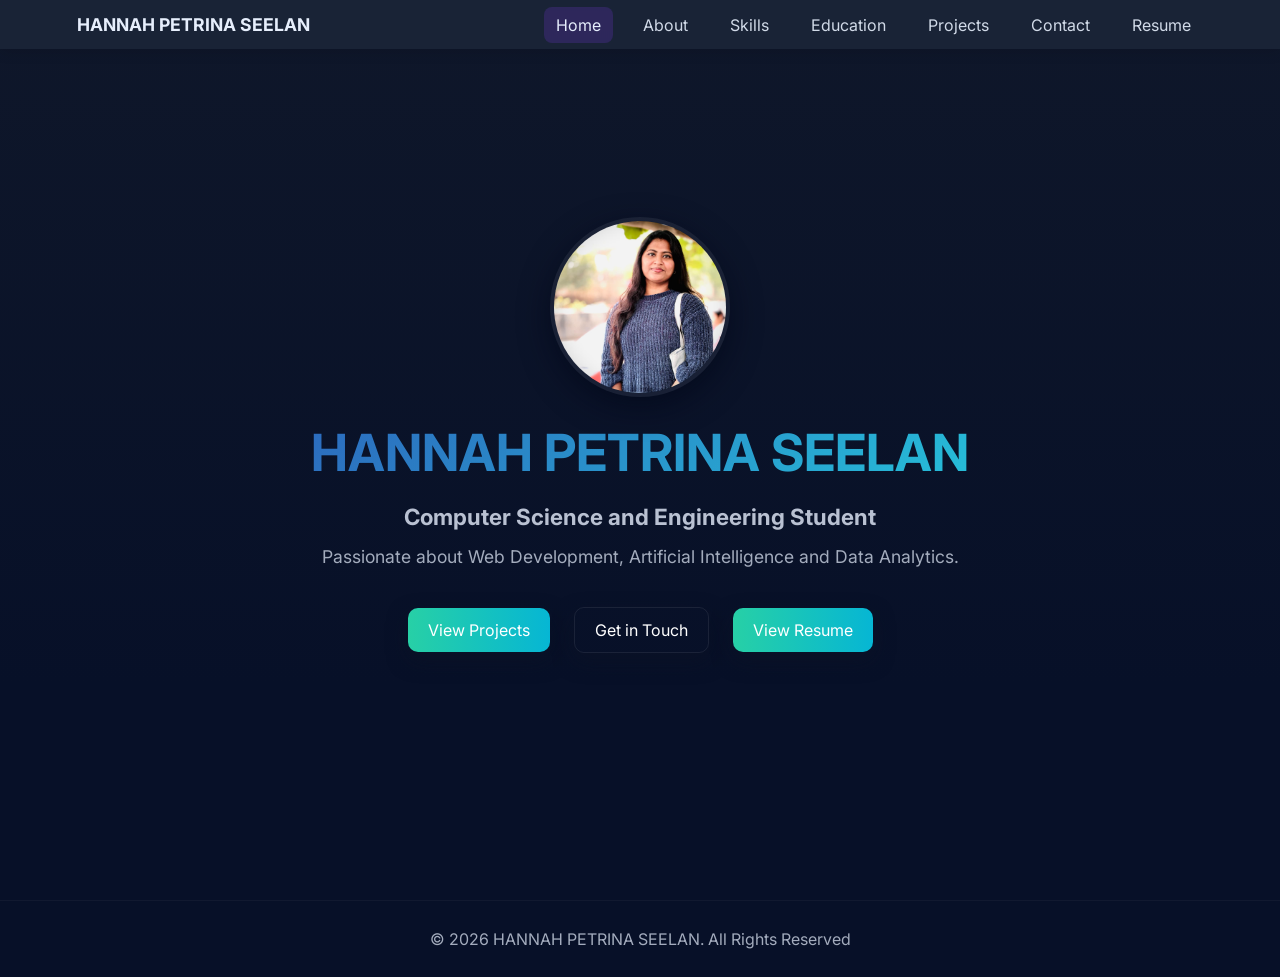
<file: index.html>
﻿<!DOCTYPE html>
<html lang="en">

<head>
    <meta charset="UTF-8">
    <meta name="viewport" content="width=device-width, initial-scale=1.0">
    <title>HANNAH PETRINA SEELAN | Portfolio</title>

    <link rel="stylesheet" href="css/style.css">
    <link rel="preconnect" href="https://fonts.googleapis.com">
    <link rel="preconnect" href="https://fonts.gstatic.com" crossorigin>
    <link href="https://fonts.googleapis.com/css2?family=Inter:wght@300;400;600;700&display=swap" rel="stylesheet">
    <link rel="stylesheet" href="https://cdnjs.cloudflare.com/ajax/libs/font-awesome/6.5.1/css/all.min.css">
</head>

<body>

    <nav class="navbar">
        <div class="logo">HANNAH PETRINA SEELAN</div>

        <button id="nav-toggle" aria-label="Toggle navigation" class="nav-toggle">☰</button>

        <ul class="nav-links">
            <li><a href="#" data-page="home">Home</a></li>
            <li><a href="#" data-page="about">About</a></li>
            <li><a href="#" data-page="skills">Skills</a></li>
            <li><a href="#" data-page="education">Education</a></li>
            <li><a href="#" data-page="projects">Projects</a></li>
            <li><a href="#" data-page="contact">Contact</a></li>
            <li><a href="resume.pdf" target="_blank" rel="noopener">Resume</a></li>
        </ul>
    </nav>

    <div class="page-wrapper">
        <div class="page-container">

            <!-- PAGE: HOME -->
            <div id="home" class="page active">
                <section class="hero">
                    <div class="hero-content">
                        <img src="images/profile.jpg" alt="Profile">
                        <h1>HANNAH PETRINA SEELAN</h1>
                        <h3>Computer Science and Engineering Student</h3>
                        <p>Passionate about Web Development, Artificial Intelligence and Data Analytics.</p>
                        <div class="buttons">
                            <a href="#" data-page="projects" class="btn">View Projects</a>
                            <a href="#" data-page="contact" class="btn btn-ghost">Get in Touch</a>
                            <a href="resume.pdf" target="_blank" rel="noopener" class="btn">View Resume</a>
                        </div>
                    </div>
                </section>
            </div>

            <!-- PAGE: ABOUT -->
            <div id="about" class="page">
                <section class="section">
                    <div class="content-max">
                        <h2>About Me</h2>
                        <div class="about-content">
                            <p>I am a Computer Science and Engineering student at Adhiyamaan College of Engineering, passionate about creating responsive websites and solving real-world problems with cutting-edge technology.</p>
                            <p>With a CGPA of 8.66, I combine academic excellence with practical skills in web development, data analysis, and AI. I'm driven by curiosity and a love for continuous learning.</p>
                            <div class="about-stats">
                                <div class="stat">
                                    <h4>5+</h4>
                                    <p>Projects Completed</p>
                                </div>
                                <div class="stat">
                                    <h4>3</h4>
                                    <p>Certifications</p>
                                </div>
                                <div class="stat">
                                    <h4>8.66</h4>
                                    <p>CGPA</p>
                                </div>
                            </div>
                        </div>
                    </div>
                </section>
            </div>

            <!-- PAGE: SKILLS -->
            <div id="skills" class="page">
                <section class="section">
                    <div class="content-max">
                        <h2>Technical Skills</h2>
                        <div class="skills-grid">
                            <div class="skill-category">
                                <h3>Frontend</h3>
                                <div class="skill-items">
                                    <span class="skill-badge">HTML</span>
                                    <span class="skill-badge">CSS</span>
                                    <span class="skill-badge">JavaScript</span>
                                </div>
                            </div>
                            <div class="skill-category">
                                <h3>Backend</h3>
                                <div class="skill-items">
                                    <span class="skill-badge">Python</span>
                                    <span class="skill-badge">Java</span>
                                    <span class="skill-badge">SQL</span>
                                </div>
                            </div>
                            <div class="skill-category">
                                <h3>Tools & Methods</h3>
                                <div class="skill-items">
                                    <span class="skill-badge">Git</span>
                                    <span class="skill-badge">Pandas</span>
                                    <span class="skill-badge">Matplotlib</span>
                                </div>
                            </div>
                        </div>
                    </div>
                </section>
            </div>

            <!-- PAGE: EDUCATION -->
            <div id="education" class="page">
                <section class="section">
                    <div class="content-max">
                        <h2>Education & Certifications</h2>
                        <div class="timeline">
                            <div class="timeline-item">
                                <div class="timeline-dot"></div>
                                <div class="timeline-content card">
                                    <h3>B.E in Computer Science</h3>
                                    <p class="year">2023 - 2027</p>
                                    <p>Adhiyamaan College of Engineering</p>
                                    <p>CGPA: 8.66</p>
                                </div>
                            </div>
                            <div class="timeline-item">
                                <div class="timeline-dot"></div>
                                <div class="timeline-content card">
                                    <h3>Python Programming Certification</h3>
                                    <p class="year">2023</p>
                                    <p>Certified in Python for data science and automation</p>
                                </div>
                            </div>
                            <div class="timeline-item">
                                <div class="timeline-dot"></div>
                                <div class="timeline-content card">
                                    <h3>Machine Learning Fundamentals</h3>
                                    <p class="year">2024</p>
                                    <p>Advanced concepts in ML algorithms and neural networks</p>
                                </div>
                            </div>
                        </div>
                    </div>
                </section>
            </div>

            <!-- PAGE: PROJECTS -->
            <div id="projects" class="page">
                <section class="section">
                    <div class="content-max">
                        <h2>Projects</h2>
                        <div class="project-grid">
                            <div class="project-card card" data-project="1">
                                <img src="images/project1.svg" alt="Portfolio Website">
                                <h3>Portfolio Website</h3>
                                <p>Responsive website developed using HTML and CSS.</p>
                                <button class="btn-small" onclick="alert('Click View Details for info')">View Details</button>
                            </div>
                            <div class="project-card card" data-project="2">
                                <img src="images/project2.svg" alt="Titanic Data Analysis">
                                <h3>Titanic Data Analysis</h3>
                                <p>Data analysis using Python, Pandas and Matplotlib.</p>
                                <button class="btn-small" onclick="alert('Click View Details for info')">View Details</button>
                            </div>
                            <div class="project-card card" data-project="3">
                                <img src="images/project3.svg" alt="E-Commerce Platform">
                                <h3>E-Commerce Platform</h3>
                                <p>Full-stack web app with payment integration and inventory management.</p>
                                <button class="btn-small" onclick="alert('Click View Details for info')">View Details</button>
                            </div>
                        </div>
                    </div>
                </section>
            </div>

            <!-- PAGE: CONTACT -->
            <div id="contact" class="page">
                <section class="section">
                    <div class="content-max">
                        <h2>Get in Touch</h2>
                        <div class="contact-content">
                            <form id="contact-form" class="contact-form">
                                <input type="text" name="name" placeholder="Your Name" required>
                                <input type="email" name="email" placeholder="Your Email" required>
                                <textarea name="message" placeholder="Your Message" rows="5" required></textarea>
                                <button type="submit" class="btn">Send Message</button>
                            </form>
                            <div class="contact-info">
                                <div class="contact-item">
                                    <h3>📧 Email</h3>
                                    <p>hannahpetrina@gmail.com</p>
                                </div>
                                <div class="contact-item">
                                    <h3>📞 Phone</h3>
                                    <p>+91 9342784170</p>
                                </div>
                                <div class="contact-item">
                                    <h3>🔗 Connect</h3>
                                    <p><a href="#">linkedin.com/in/hannah-petrina</a></p>
                                    <p><a href="#">github.com/hannahpet3</a></p>
                                </div>
                                <div class="contact-item">
                                    <h3>📄 Resume</h3>
                                    <p><a href="resume.pdf" target="_blank" rel="noopener">View or download my resume</a></p>
                                </div>
                            </div>
                        </div>
                    </div>
                </section>
            </div>

        </div>
    </div>

    <footer>
        <p>© 2026 HANNAH PETRINA SEELAN. All Rights Reserved</p>
    </footer>

    <script src="js/script.js"></script>

</body>
</html>
</file>
<file: css/style.css>
*{margin:0;padding:0;box-sizing:border-box}
html{scroll-behavior:smooth}
body{font-family:'Inter',Arial,sans-serif;background:linear-gradient(180deg,#0f172a 0%,#071028 70%);color:#eef2ff;-webkit-font-smoothing:antialiased;overflow-x:hidden}
.navbar{display:flex;justify-content:space-between;align-items:center;padding:14px 6%;position:fixed;width:100%;top:0;background:rgba(30,41,59,0.75);backdrop-filter:blur(6px);z-index:1000;box-shadow:0 4px 12px rgba(0,0,0,0.1)}
.page-wrapper{padding-top:60px;min-height:100vh}
.page-container{position:relative;width:100%}
.page{display:none;opacity:0;animation:slideIn 0.5s ease-out forwards}
.page.active{display:block;opacity:1}
@keyframes slideIn{from{opacity:0;transform:translateY(20px)}to{opacity:1;transform:translateY(0)}}
@keyframes float{0%,100%{transform:translateY(0)}50%{transform:translateY(-10px)}}
.hero{min-height:80vh;display:flex;justify-content:center;align-items:center;text-align:center;padding:80px 6% 40px}
.hero-content h1{font-size:3.2rem;margin:20px 0;background:linear-gradient(135deg,#2c6bbe,#26bdd8);-webkit-background-clip:text;-webkit-text-fill-color:transparent;background-clip:text}
.hero-content h3{font-size:1.4rem;color:rgba(230,238,252,0.8);margin-bottom:16px}
.hero-content p{font-size:1.1rem;color:rgba(230,238,252,0.7);margin-bottom:30px}
.hero img{width:180px;height:180px;border-radius:50%;object-fit:cover;box-shadow:0 10px 30px rgba(2,6,23,0.6),inset 0 2px 8px rgba(255,255,255,0.03);border:4px solid rgba(255,255,255,0.06);animation:float 3s ease-in-out infinite}
.btn{background:linear-gradient(90deg,#27d0a6,#06b6d4);color:white;text-decoration:none;padding:12px 20px;border-radius:10px;margin:10px;display:inline-block;box-shadow:0 8px 20px rgba(12,18,36,0.6);transition:transform 0.22s ease,box-shadow 0.22s ease;border:none;cursor:pointer;font-family:inherit;font-size:1rem}
.btn:hover{transform:translateY(-4px);box-shadow:0 14px 30px rgba(12,18,36,0.7)}
.btn-small{background:linear-gradient(90deg,#0c8af1d7,#06b6d4);color:white;border:none;padding:8px 16px;border-radius:6px;cursor:pointer;font-size:0.9rem;transition:transform 0.2s}
.btn-small:hover{transform:scale(1.05)}
.btn-ghost{background:transparent;border:1px solid rgba(255,255,255,0.08)}
.card,.project-card,.education-card{background:linear-gradient(180deg,rgba(255,255,255,0.02),rgba(255,255,255,0.01));padding:20px;border-radius:14px;margin:12px;border:1px solid rgba(255,255,255,0.04);transition:all 0.3s ease}
.card:hover,.project-card:hover{transform:translateY(-8px);border-color:rgba(124,58,237,0.3);box-shadow:0 12px 30px rgba(124,58,237,0.1)}
.project-card img{width:100%;height:180px;object-fit:cover;border-radius:8px;margin-bottom:12px}
.logo{font-weight:700;color:#e6eefc;font-size:1.1rem}
.nav-links{display:flex;gap:18px;list-style:none}
.nav-links a{text-decoration:none;color:rgba(230,238,252,0.9);padding:8px 12px;border-radius:8px;transition:all 0.2s;cursor:pointer}
.nav-links a:hover,.nav-links a.active{background:rgba(124,58,237,0.2);color:#e6eefc}
.nav-toggle{display:none;background:transparent;border:0;color:#e6eefc;font-size:22px;cursor:pointer}
.section{padding:60px 6%;min-height:calc(100vh - 60px);display:flex;align-items:center}
.content-max{max-width:900px;margin:0 auto;width:100%}
.section h2{font-size:2.4rem;margin-bottom:40px;background:linear-gradient(135deg,#7c3aed,#06b6d4);-webkit-background-clip:text;-webkit-text-fill-color:transparent;background-clip:text}
.about-content p{font-size:1.05rem;line-height:1.8;color:rgba(230,238,252,0.8);margin-bottom:20px}
.about-stats{display:grid;grid-template-columns:repeat(auto-fit,minmax(120px,1fr));gap:20px;margin-top:40px}
.stat{padding:20px;background:rgba(255,255,255,0.02);border:1px solid rgba(255,255,255,0.04);border-radius:10px;text-align:center}
.stat h4{font-size:2rem;color:#7c3aed;margin-bottom:8px}
.stat p{color:rgba(230,238,252,0.7)}
.skills-grid{display:grid;grid-template-columns:repeat(auto-fit,minmax(250px,1fr));gap:30px}
.skill-category h3{color:#06b6d4;margin-bottom:15px;font-size:1.2rem}
.skill-items{display:flex;flex-wrap:wrap;gap:10px}
.skill-badge{display:inline-block;background:linear-gradient(135deg,rgba(124,58,237,0.2),rgba(6,182,212,0.2));border:1px solid rgba(124,58,237,0.3);padding:8px 16px;border-radius:20px;color:#e6eefc;font-size:0.9rem;transition:all 0.3s}
.skill-badge:hover{background:linear-gradient(135deg,#7c3aed,#06b6d4);border-color:#7c3aed}
.timeline{position:relative;padding:20px 0}
.timeline-item{display:flex;gap:30px;margin-bottom:40px;position:relative}
.timeline-dot{width:16px;height:16px;background:#7c3aed;border-radius:50%;margin-top:8px;flex-shrink:0;box-shadow:0 0 10px rgba(124,58,237,0.5)}
.timeline-item:not(:last-child)::before{content:'';position:absolute;left:7px;top:32px;width:2px;height:calc(100% - 32px);background:linear-gradient(to bottom,#7c3aed,transparent)}
.timeline-content{flex:1}
.timeline-content h3{color:#e6eefc;margin-bottom:8px}
.timeline-content .year{color:#06b6d4;font-weight:600;margin-bottom:8px}
.timeline-content p{color:rgba(230,238,252,0.7)}
.project-grid{display:grid;grid-template-columns:repeat(auto-fit,minmax(280px,1fr));gap:25px}
.contact-content{display:grid;grid-template-columns:1fr 1fr;gap:40px}
.contact-form{display:flex;flex-direction:column;gap:15px}
.contact-form input,.contact-form textarea{padding:12px;background:rgba(255,255,255,0.05);border:1px solid rgba(255,255,255,0.1);border-radius:8px;color:#e6eefc;font-family:inherit;transition:all 0.3s}
.contact-form input:focus,.contact-form textarea:focus{outline:none;background:rgba(255,255,255,0.08);border-color:rgba(124,58,237,0.5);box-shadow:0 0 10px rgba(124,58,237,0.2)}
.contact-form input::placeholder,.contact-form textarea::placeholder{color:rgba(230,238,252,0.5)}
.contact-info{display:flex;flex-direction:column;gap:25px}
.contact-item h3{color:#06b6d4;margin-bottom:8px}
.contact-item p{color:rgba(230,238,252,0.8)}
.contact-item a{color:#7c3aed;text-decoration:none;transition:color 0.2s}
.contact-item a:hover{color:#06b6d4}
footer{padding:28px 6%;text-align:center;color:rgba(230,238,252,0.7);border-top:1px solid rgba(255,255,255,0.04)}
@media(max-width:768px){.nav-links{display:none;flex-direction:column;background:rgba(2,6,23,0.8);position:absolute;right:6%;top:50px;padding:12px;border-radius:8px;width:200px;box-shadow:0 8px 20px rgba(0,0,0,0.3)}.nav-links.active{display:flex}.nav-toggle{display:block}.hero img{width:140px;height:140px}.hero-content h1{font-size:2rem}.section h2{font-size:1.8rem}.contact-content{grid-template-columns:1fr}.project-grid{grid-template-columns:1fr}}
</file>
